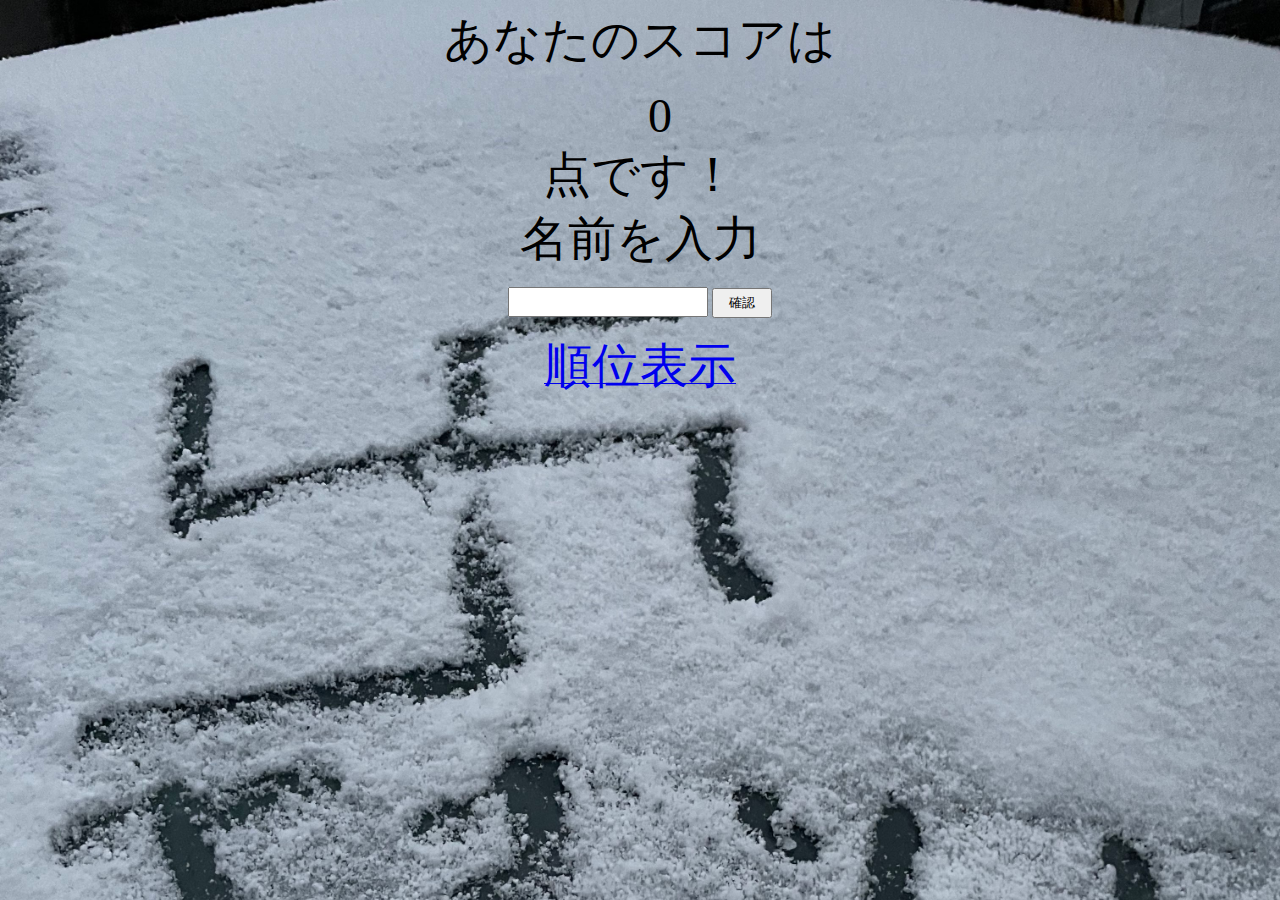
<file: score/index.html>
<html>

<head>
    <meta charset="UTF-8">
    <title>スコア記録</title>
    <link rel="stylesheet" href="index.css">
</head>

<body>

    <div class="example">
        <p>
            <font size="7">あなたのスコアは</font>
            <font size="7">
                <dd id="score">晴れ</dd>
            </font>
            <font size="7">点です！</font>
            <br>
            <font size="7">名前を入力</font>
        </p>
    </div>
    <script src="index].js"></script>
    <p>
    <div class="example">
        <label><input type="text" style="width: 200px; height: 30px;" id="nameText"></label>
        <input type="button" style="width: 60px; height: 30px;" value="確認" id="checkButton">
    </div>
    </p>
    <style>
        .example {
            text-align: center;
        }
    </style>

    <p id="msg"></p>

    <script>
        function butotnClick() {

            localStorage.setItem('kan', nameText.value)
            msg.innerText = 'お名前は' + localStorage.getItem('kan') + 'さんですね';
            msg.style.textAlign = "center";
            msg.style.fontSize = "60px";
        }

        let nameText = document.getElementById('nameText');
        nameText.value = '';
        let msg = document.getElementById('msg');

        let checkButton = document.getElementById('checkButton');
        checkButton.addEventListener('click', butotnClick);
    </script>
    <div class="example"><A href="next.html">
            <font size="7">順位表示</font>
        </A></div>
</body>

</html>
</file>
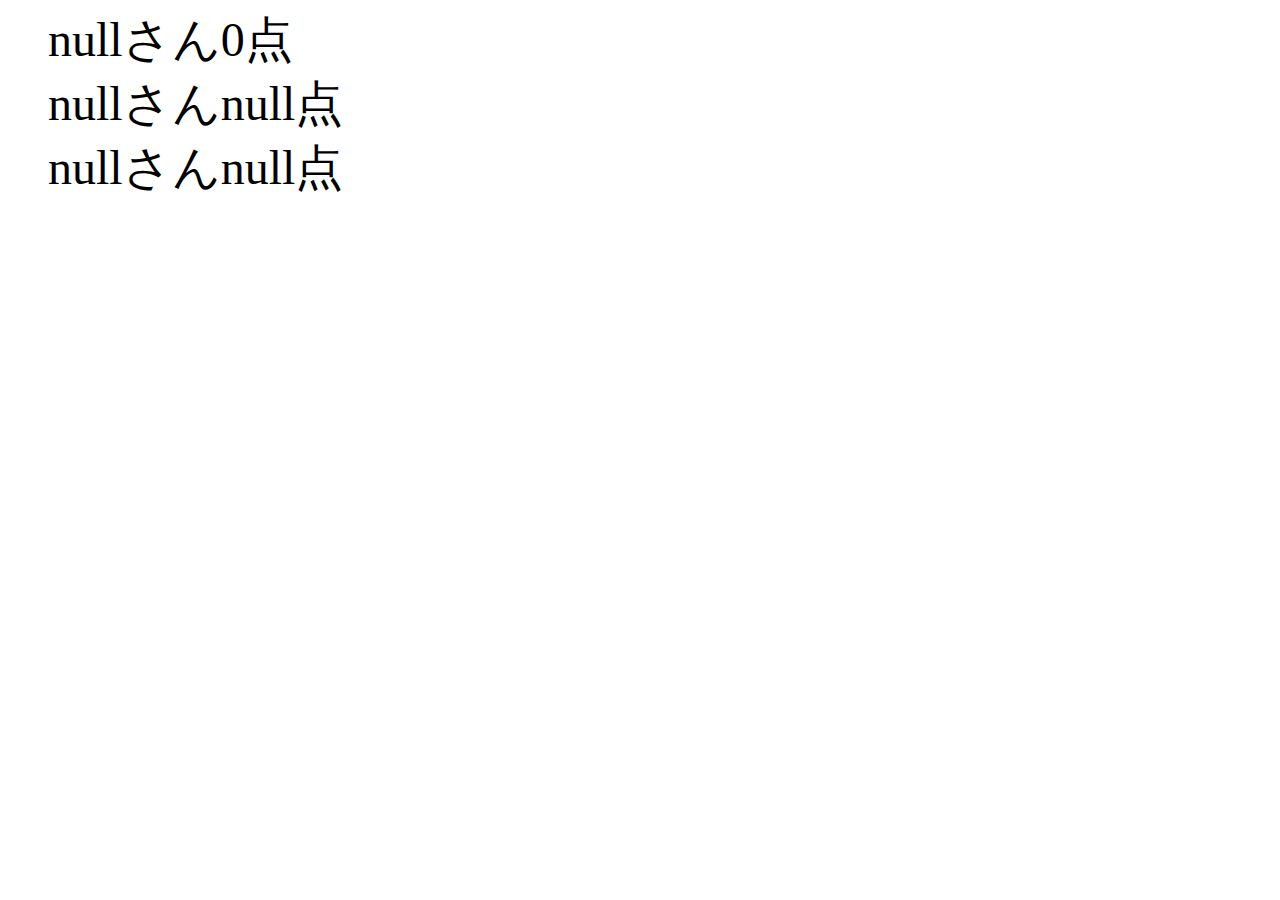
<file: score/next.html>
<html>
<html lang="ja">

<head>
    <meta charset="UTF-8">
    <title>サンプル</title>
</head>

<body>
    <dd id="score1">晴れ</dd>
    <dd id="score2">晴れ</dd>
    <dd id="score3">晴れ</dd>
    <script>
        function reset() {
            localStorage.setItem('1s', 0);
            localStorage.setItem('1n', noname);
            localStorage.setItem('2s', 0);
            localStorage.setItem('2n', noname);
            localStorage.setItem('3s', 0);
            localStorage.setItem('3n', noname);
        }
        function setjuni(name, score) {//ランクを挿入
            var i1 = Number(localStorage.getItem('1s'));
            var i2 = Number(localStorage.getItem('2s'));
            var i3 = Number(localStorage.getItem('3s'));
            if (i1 <= score || localStorage.getItem('1s') == 'null') {
                localStorage.setItem('3s', localStorage.getItem('2s'))
                localStorage.setItem('3n', localStorage.getItem('2n'))
                localStorage.setItem('2s', localStorage.getItem('1s'))
                localStorage.setItem('2n', localStorage.getItem('1n'))
                localStorage.setItem('1s', score);
                localStorage.setItem('1n', name);
            } else if (i2 <= score || localStorage.getItem('2s') == 'null') {
                localStorage.setItem('3s', localStorage.getItem('2s'))
                localStorage.setItem('3n', localStorage.getItem('2n'))
                localStorage.setItem('2s', score);
                localStorage.setItem('2n', name);
            } else if (i3 <= score || localStorage.getItem('3s') == 'null') {
                localStorage.setItem('3s', score);
                localStorage.setItem('3n', name);
            } else {
                alert('ランク外');
            }
        }
        //document.write(localStorage.getItem('kan'));
        var name = localStorage.getItem('kan');
        var score = Number(localStorage.getItem('kas'));
        setjuni(name, score);

        var sn1 = localStorage.getItem('1n');
        var ss1 = localStorage.getItem('1s');
        var element1 = document.getElementById("score1");
        element1.innerHTML = '<font size="7">' + sn1 + 'さん' + ss1 + '点</font>';

        var sn2 = localStorage.getItem('2n');
        var ss2 = localStorage.getItem('2s');
        var element2 = document.getElementById("score2");
        element2.innerHTML = '<font size="7">' + sn2 + 'さん' + ss2 + '点</font>';

        var sn3 = localStorage.getItem('3n');
        var ss3 = localStorage.getItem('3s');
        var element3 = document.getElementById("score3");
        element3.innerHTML = '<font size="7">' + sn3 + 'さん' + ss3 + '点</font>';
        //document.writeln('１位' + localStorage.getItem('1n') + 'さん' + localStorage.getItem('1s') + 'ポイント');
        //document.writeln('２位' + localStorage.getItem('2n') + 'さん' + localStorage.getItem('2s') + 'ポイント');
        //document.writeln('３位' + localStorage.getItem('3n') + 'さん' + localStorage.getItem('3s') + 'ポイント');
        //reset();


    </script>
    <!--A href="next.html">次へ</A><-->

</body>

</html>
</file>
<file: score/index.css>
body {
  background-image: url("img/sa2.jpg");
  background-size: cover;
}
</file>
